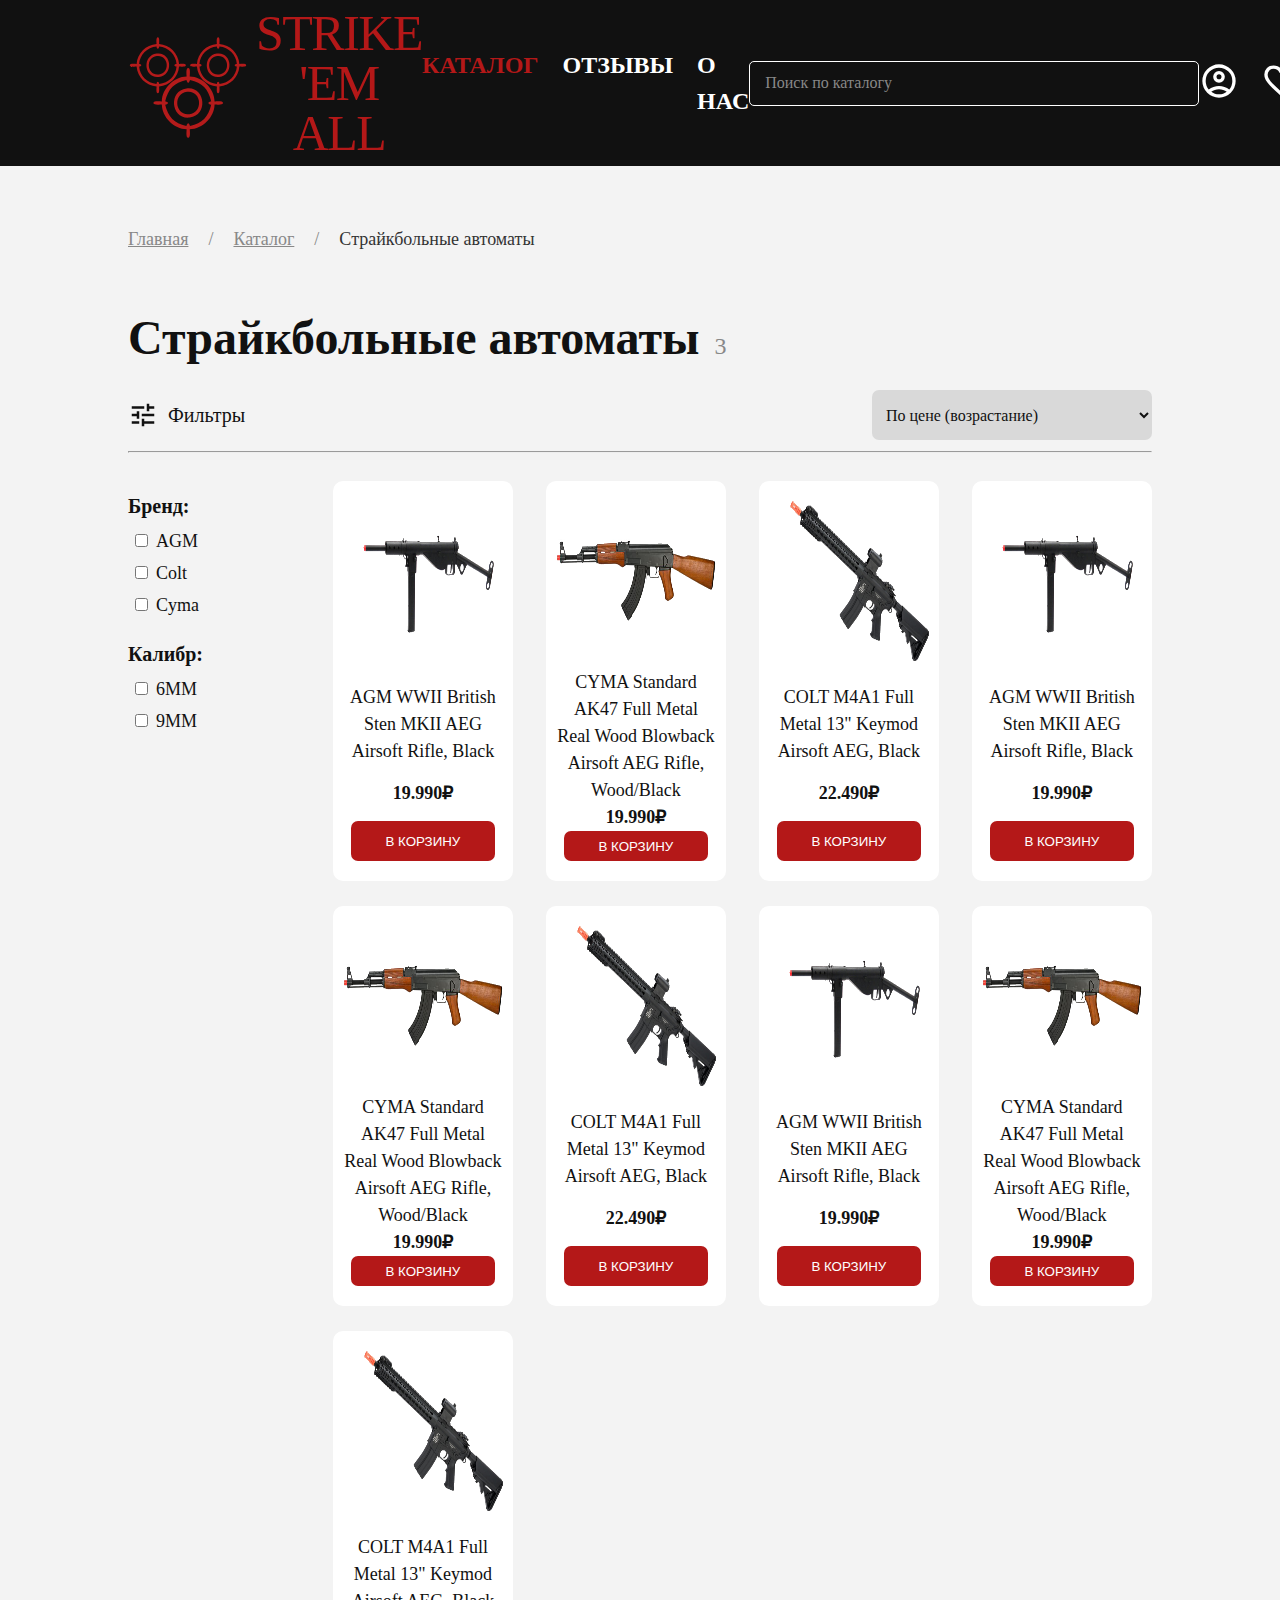
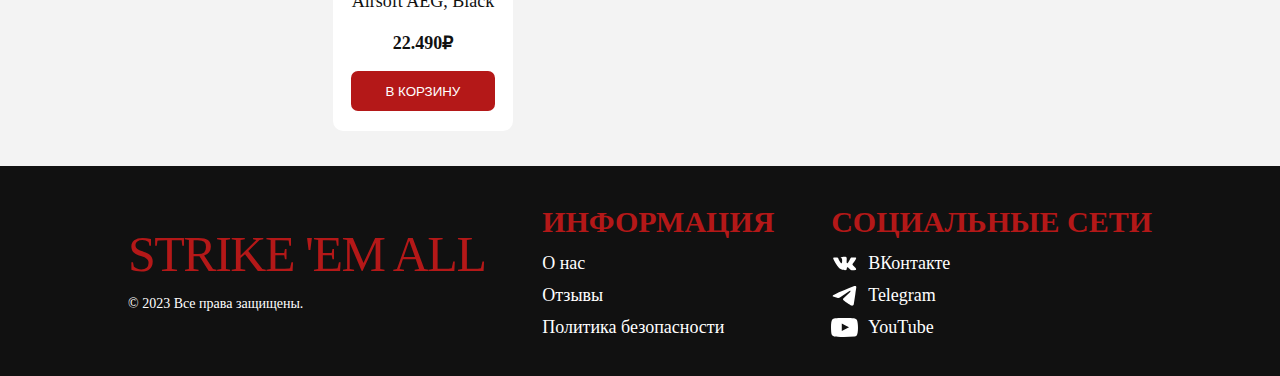
<file: src/html/index_more_catitems.html>
<!DOCTYPE html>
<html>
    <head>
        <title>Strike 'Em All</title>
        <meta charset="utf-8">
        <meta name="language" content="RU">
        <meta name="viewport" content="width=device-width, initial-scale=1">
        <link rel="stylesheet" href="../css/style.css">
    </head>
    <body>
        <div class="stike-em-all-page">
            <div class="header">
                <div class="header-container">
                    <div class="header-container__column header-logo">
                        <a class="header-logo__link" href="#">
                            <div class="header-logo__container">
                                <img class="header-logo__container--img noselect" src="../img/strike-em-all-logo.svg" alt="three_targets">
                                <span class="header-logo__container--label">Strike 'Em All</span>
                            </div>
                            <div class="header-logo__placeholder"></div>
                        </a>
                    </div>
                    <nav class="header-container__column website-menu">
                        <ul class="pieces">
                            <li class="pieces__item"><a class="pieces__link" href="#">Каталог</a></li>
                            <li class="pieces__item"><a class="pieces__link" href="#">Отзывы</a></li>
                            <li class="pieces__item"><a class="pieces__link" href="#">О нас</a></li>
                        </ul>
                    </nav>
                    <div class="header-container__column catalog-search">
                        <form class="catalog-search__form" action="/search/" method="get" autocomplete="off" >
                            <input 
                                type="text" 
                                name="text"
                                placeholder="Поиск по каталогу" 
                                class="catalog-search__field">
                        </form>
                    </div>
                    <nav class="header-container__column user-navigation">
                        <ul class="pieces">
                            <li class="pieces__item"><a class="pieces__link" href="#"><img class="noselect" src="../img/icons/person_icon_fff.svg" alt="account"></a></li>
                            <li class="pieces__item"><a class="pieces__link" href="#"><img class="noselect" src="../img/icons/favourites_icon_fff.svg" alt="favourites"></a></li>
                            <li class="pieces__item"><a class="pieces__link" href="#"><img class="noselect" src="../img/icons/shopping_cart_icon_fff.svg" alt="shopping_basket"></a></li>
                        </ul>
                    </nav>
                </div>
            </div>
            <div class="main">
                <div class="main-container">
                    <div class="main-container__row category-header">
                        <nav class="catalog-breadcrumbs">
                            <ol class="stages">
                                <li class="stages__item"><a class="stages__link" href="#">Главная</a></li>
                                <li class="stages__item"><a class="stages__link" href="#">Каталог</a></li>
                                <li class="stages__item stages__item--last"><span class="stages__link" href="#">Страйкбольные автоматы</span></li>
                            </ol>
                        </nav>
                        <div class="header-headline">
                            <h1 class="headline__item header-headline__label">Страйкбольные автоматы</h1>
                            <span class="headline__item header-headline__count">3</span>
                        </div>
                        <div class="post-headline-space">
                            <div class="post-headline__column filter-text">
                                <img class="filter-text__column filter-text__img noselect" src="../img/icons/filter_icon_111.svg" alt="filters">
                                <span class="filter-text__column filter-text__label">Фильтры</span>
                            </div>
                            <div class="post-headline__column filters-flow">
                            </div>
                            <div class="post-headline__column catalog-items-select">
                                <form class="catalog-items-select__form" action="/select/" method="get">
                                    <select class="catalog-items-select__button" name="catalog-items">
                                        <option value="">По цене (возрастание)</option>
                                        <option value="price_desc">По цене (убывание)</option>
                                        <option value="name_asc">По названию (возрастание)</option>
                                        <option value="name_desc">По названию (убывание)</option>
                                        <option value="pop_desc">Популярные</option>
                                        <option value="rate_desc">Высокий рейтинг</option>
                                    </select>
                                </form>
                            </div>
                        </div>
                        <hr class="catalog-divide-line">
                    </div>
                    <div class="main-container__row category">
                        <div class="category__column catalog-filter-column">
                            <div class="catitem-filter" id="catitem-brand">
                                <span class="catitem-filter__name">Бренд:</span>
                                <ul class="pieces">
                                    <li class="pieces__item noselect"><input type="checkbox">AGM</li>
                                    <li class="pieces__item noselect"><input type="checkbox">Colt</li>
                                    <li class="pieces__item noselect"><input type="checkbox">Cyma</li>
                                </ul>
                            </div>
                            <div class="catitem-filter" id="catitem-caliber">
                                <span class="catitem-filter__name">Калибр:</span>
                                <ul class="pieces">
                                    <li class="pieces__item noselect"><input type="checkbox">6ММ</li>
                                    <li class="pieces__item noselect"><input type="checkbox">9ММ</li>
                                </ul>
                            </div>
                        </div>
                        <div class="category__column catitem-column">
                            <div class="catitem-unit">
                                <div class="catitem-unit__elem">
                                    <a class="catitem-unit__elem__subelem" href="#"><img class="noselect" src="../img/items-previews/AGM_WWII_British_Sten_MKII.png"></a>
                                    <a class="catitem-unit__elem__subelem catitem-label" href="#">AGM WWII British Sten MKII AEG Airsoft Rifle, Black</a>
                                    <span class="catitem-unit__elem__subelem catitem-price">19.990₽</span>
                                </div>
                                <input class="catitem-unit__elem catitem-purchase-button" type="button" value="В корзину">
                            </div>
                            <div class="catitem-unit">
                                <div class="catitem-unit__elem">
                                    <a class="catitem-unit__elem__subelem" href="#"><img class="noselect" src="../img/items-previews/CYMA_Standard_AK47_FullMetal.png"></a>
                                    <a class="catitem-unit__elem__subelem catitem-label" href="#">CYMA Standard AK47 Full Metal Real Wood Blowback Airsoft AEG Rifle, Wood/Black</a>
                                    <span class="catitem-unit__elem__subelem catitem-price">19.990₽</span>
                                </div>
                                <input class="catitem-unit__elem catitem-purchase-button" type="button" value="В корзину">
                            </div>
                            <div class="catitem-unit">
                                <div class="catitem-unit__elem">
                                    <a class="catitem-unit__elem__subelem" href="#"><img class="noselect" src="../img/items-previews/COLT_M4A1_FullMetal_13_Keymod_Airsoft_AEG_Black.png"></a>
                                    <a class="catitem-unit__elem__subelem catitem-label" href="#">COLT M4A1 Full Metal 13" Keymod Airsoft AEG, Black</a>
                                    <span class="catitem-unit__elem__subelem catitem-price">22.490₽</span>
                                </div>
                                <input class="catitem-unit__elem catitem-purchase-button" type="button" value="В корзину">
                            </div>
                            <div class="catitem-unit">
                                <div class="catitem-unit__elem">
                                    <a class="catitem-unit__elem__subelem" href="#"><img class="noselect" src="../img/items-previews/AGM_WWII_British_Sten_MKII.png"></a>
                                    <a class="catitem-unit__elem__subelem catitem-label" href="#">AGM WWII British Sten MKII AEG Airsoft Rifle, Black</a>
                                    <span class="catitem-unit__elem__subelem catitem-price">19.990₽</span>
                                </div>
                                <input class="catitem-unit__elem catitem-purchase-button" type="button" value="В корзину">
                            </div>
                            <div class="catitem-unit">
                                <div class="catitem-unit__elem">
                                    <a class="catitem-unit__elem__subelem" href="#"><img class="noselect" src="../img/items-previews/CYMA_Standard_AK47_FullMetal.png"></a>
                                    <a class="catitem-unit__elem__subelem catitem-label" href="#">CYMA Standard AK47 Full Metal Real Wood Blowback Airsoft AEG Rifle, Wood/Black</a>
                                    <span class="catitem-unit__elem__subelem catitem-price">19.990₽</span>
                                </div>
                                <input class="catitem-unit__elem catitem-purchase-button" type="button" value="В корзину">
                            </div>
                            <div class="catitem-unit">
                                <div class="catitem-unit__elem">
                                    <a class="catitem-unit__elem__subelem" href="#"><img class="noselect" src="../img/items-previews/COLT_M4A1_FullMetal_13_Keymod_Airsoft_AEG_Black.png"></a>
                                    <a class="catitem-unit__elem__subelem catitem-label" href="#">COLT M4A1 Full Metal 13" Keymod Airsoft AEG, Black</a>
                                    <span class="catitem-unit__elem__subelem catitem-price">22.490₽</span>
                                </div>
                                <input class="catitem-unit__elem catitem-purchase-button" type="button" value="В корзину">
                            </div>
                            <div class="catitem-unit">
                                <div class="catitem-unit__elem">
                                    <a class="catitem-unit__elem__subelem" href="#"><img class="noselect" src="../img/items-previews/AGM_WWII_British_Sten_MKII.png"></a>
                                    <a class="catitem-unit__elem__subelem catitem-label" href="#">AGM WWII British Sten MKII AEG Airsoft Rifle, Black</a>
                                    <span class="catitem-unit__elem__subelem catitem-price">19.990₽</span>
                                </div>
                                <input class="catitem-unit__elem catitem-purchase-button" type="button" value="В корзину">
                            </div>
                            <div class="catitem-unit">
                                <div class="catitem-unit__elem">
                                    <a class="catitem-unit__elem__subelem" href="#"><img class="noselect" src="../img/items-previews/CYMA_Standard_AK47_FullMetal.png"></a>
                                    <a class="catitem-unit__elem__subelem catitem-label" href="#">CYMA Standard AK47 Full Metal Real Wood Blowback Airsoft AEG Rifle, Wood/Black</a>
                                    <span class="catitem-unit__elem__subelem catitem-price">19.990₽</span>
                                </div>
                                <input class="catitem-unit__elem catitem-purchase-button" type="button" value="В корзину">
                            </div>
                            <div class="catitem-unit">
                                <div class="catitem-unit__elem">
                                    <a class="catitem-unit__elem__subelem" href="#"><img class="noselect" src="../img/items-previews/COLT_M4A1_FullMetal_13_Keymod_Airsoft_AEG_Black.png"></a>
                                    <a class="catitem-unit__elem__subelem catitem-label" href="#">COLT M4A1 Full Metal 13" Keymod Airsoft AEG, Black</a>
                                    <span class="catitem-unit__elem__subelem catitem-price">22.490₽</span>
                                </div>
                                <input class="catitem-unit__elem catitem-purchase-button" type="button" value="В корзину">
                            </div>
                        </div>
                    </div>
                </div>
            </div>
            <div class="footer">
                <div class="footer-container">
                    <div class="footer-container__column footer-logo">
                            <div class="footer-logo__container">
                                <a class="footer-logo__link" href="#"><span class="footer-logo__container--label">Strike 'Em All</span></a>
                                <p class="footer-logo__container--copyright">© 2023 Все права защищены.</p>
                            </div>
                            <div class="header-logo__placeholder"></div>
                    </div>
                    <nav class="footer-container__column website-info">
                        <span class="footer-label website-info-label">Информация</span>
                        <ul>
                            <li><a href="#">О нас</a></li>
                            <li><a href="#">Отзывы</a></li>
                            <li><a href="#">Политика безопасности</a></li>
                        </ul>
                    </nav>
                    <nav class="footer-container__column social-media">
                        <span class="footer-label social-media-label">Социальные сети</span>
                        <ul>
                            <li><a class="social-media-item" href="#">
                                <img class="noselect" src="../img/icons/vk_icon_fff.svg" alt="vk">
                                <span>ВКонтакте</span>
                            </a></li>
                            <li><a class="social-media-item" href="#">
                                <img class="noselect" src="../img/icons/telegram_icon_fff.svg" alt="telegram">
                                <span>Telegram</span>
                            </a></li>
                            <li><a class="social-media-item" href="#">
                                <img class="noselect" src="../img/icons/youtube_icon_fff.svg" alt="youtube">
                                <span>YouTube</span>
                            </a></li>
                        </ul>
                    </nav>
                </div>
            </div>
        </div>
    </body>
</html>
</file>
<file: src/css/style.css>
/* # General */
body {
    margin: 0;
}

a {
    text-decoration: none;
}

ul {
    list-style-type: none;
    padding: 0;
    margin: 0;
}

.noselect {
	-webkit-user-select: none;
	-khtml-user-select: none;
	-moz-user-select: none;
	-ms-user-select: none;
	user-select: none;
}

/* *::selection {
    background: #B41818;
    color: #ffffff;
  }
*::-moz-selection {
    background: #B41818;
    color: #ffffff;
  }
*::-webkit-selection {
    background: #B41818;
    color: #ffffff;
} */



/* # Page */

.stike-em-all-page {
    display: flex;
    flex-direction: column;
}



/* ## Header */

.header {
    color: #FFFFFF;
    background-color: #111111;
}

.header-container {
    margin: 8px auto;
    width: 80%;

    display: flex;
    flex-direction: row;
    justify-content: space-between;
    align-items: center;
}


/* ### Header Logo */

.header-logo {
    display: flex;
}

.header-logo__container {
    display: flex;
    flex-direction: row;
    align-items: center;
}

.header-logo__container--img {
    width: 120px;
    height: 120px;
}

.header-logo__container--label {
    margin-left: 8px;
    
    color: #B41818;
    text-align: center;
    font-family: 'Odor Mean Chey';
    font-size: 50px;
    font-style: normal;
    font-weight: 400;
    line-height: 50px; 
    letter-spacing: -1.5px;
    text-transform: uppercase;
}


/* ### Header Menu */

.website-menu .pieces {
    display: flex;
    flex-direction: row;
    gap: 24px;
}

.website-menu .pieces__link {
    color: #FFF;
    text-align: center;
    font-family: 'Merriweather';
    font-size: 24px;
    font-style: normal;
    font-weight: 700;
    line-height: 36px; 
    text-transform: uppercase;

    transition: color 0.2s;
}

.website-menu .pieces__item:first-child .pieces__link {
    color: #B41818;
}

.website-menu .pieces__link:hover {
    color: #B41818;
}


/* ### Header Catalog Search */

.catalog-search__field {
    box-sizing: border-box;
    height: 45px;
    width: 450px;

    color: #fff;
    font-size: 16px;
    font-family: 'Merriweather';
    vertical-align: middle;

    padding-left: 15px;


    border: 1px solid #fff;
    border-radius: 5px;
    background-color: #111111;
    transition: border 0.2s;
}

.catalog-search__field::placeholder {
    color: #888;
    font-family: 'Merriweather';
}

.catalog-search__field:focus {
    border: 1px solid #B41818;
    outline: 2px solid #B41818;
}


/* ### Header User Navigation */

.user-navigation .pieces {
    display: flex;
    flex-direction: row;
    align-items: center;
    gap: 22px;
}

.user-navigation .pieces img {
    width: 40px;
}



/* ## Main */

.main {
    color: #111;
    background-color: #F3F3F3;
}

.main-container {
    margin: 0 auto;
    padding-bottom: 10px;
    width: 80%;

    display: flex;
    flex-direction: column;
    /* justify-content: center; */
    /* align-items: center; */
}


/* ### Main-Header */

/* ### # Main-Header Catalog Breadcrumbs*/

.catalog-breadcrumbs .stages {
    display: flex;
    flex-direction: row;
    gap: 20px;

    margin-top: 60px;
    padding: 0;

    list-style-type: none;
}

.catalog-breadcrumbs .stages__item,
.catalog-breadcrumbs .stages__link {
    color: #888;
    text-align: center;
    font-family: 'Merriweather';
    font-size: 18px;
    font-style: normal;
    font-weight: 400;
    line-height: 27px;
}

.catalog-breadcrumbs .stages__item:nth-child(2)::before,
.catalog-breadcrumbs .stages__item:nth-child(3)::before
{
    content: "/";
    margin-right: 20px;
}

.catalog-breadcrumbs .stages__item:nth-child(3) .stages__link {
    color: #333;
}

.catalog-breadcrumbs a {
    text-decoration: underline;
}

.catalog-breadcrumbs a:hover {
    color: #B41818;
    text-decoration: none;
}

/* ### # Main-Header Catalog Headline */

.header-headline {
    display: flex;
    flex-direction: row;
    justify-content: flex-start;
    align-items: baseline;

    /* border: 1px solid #B41818; */
}

.header-headline .header-headline__label {
    color: #111;
    font-family: 'Merriweather';
    font-size: 48px;
    line-height: 68px;

    margin-top: 35px;
    margin-bottom: 15px; 
}

.header-headline .header-headline__count {
    margin-left: 15px;
    
    color: #888;
    font-family: 'Merriweather';
    font-size: 24px;
    font-weight: 400;
    line-height: 36px;
}

/* ### # Main-Header Post Headline Space */

.post-headline-space {
    display: flex;
    flex-direction: row;
    justify-content: space-between;
    align-items: center;
}

.filter-text {
    display: flex;
    align-items: center;
}

.filter-text .filter-text__img {
    width: 30px;
    height: 30px;
}

.filter-text .filter-text__label {
    margin-left: 10px;

    color: #111;
    font-family: 'Merriweather';
    font-size: 20px;
    line-height: 30px;
}

.catalog-items-select__button {
    width: 280px;
    height: 50px;

    background-color: #d9d9d9;
    border: none;
    border-radius: 7px;

    padding: 0px 10px;
    margin: 3px 0;

    font-family: 'Merriweather';
    font-size: 16px;
    line-height: 24px;
    color: #111;
}



/* ### Main-Category */

.category {
    display: flex;
    flex-direction: row;

    padding-top: 20px;
}

/* ### # Main-Category Filter Column */

.catalog-filter-column {
    flex-basis: 20%;

    display: flex;
    flex-direction: column;

    color: #111;
    font-family: 'Merriweather';
    font-size: 18px;
    line-height: 27px;

    margin-top: 10px;
}

.catitem-filter {
    margin-bottom: 15px;
}

.catitem-filter__name {
    font-size: 20px;
    line-height: 30px;
    font-weight: bold;
}

.catalog-filter-column .pieces {
    margin-top: 7px;
    margin-bottom: 5px;
}

.catalog-filter-column .pieces__item {
    margin-left: 3px;
    margin-bottom: 5px;
}

.catalog-filter-column .pieces__item input {
    margin-right: 8px;
}


/* ### # Main-Category Catalog Items Column */

.catitem-column {
    flex-basis: 80%;
    height: 100%;

    display: flex;
    flex-direction: row;
    flex-wrap: wrap;
    align-items: flex-start;
    gap: 4%;
}

.catitem-unit {
    border-radius: 10px;
    background-color: #fff;

    display: flex;
    flex-direction: column;
    justify-content: space-between;
    align-items: center;
    
    box-sizing: border-box;
    
    width: 22%;
    height: 400px;

    padding: 20px 0;
    margin-bottom: 25px;

    color: #111;
    font-family: 'Merriweather';
    font-size: 18px;
    line-height: 27px; 
}

.catitem-unit__elem:first-child {
    flex-basis: 85%;

    display: flex;
    flex-direction: column;
    justify-content: space-between;
    align-items: center;

    text-align: center;
    margin: 0px 10px;
}

.catitem-unit__elem img {
    width: 100%;
    height: 160px;
}

.catitem-label {
    color: #111;
    transition: color 0.05s;
}

.catitem-label:hover {
    color: #B41818;
}

.catitem-price {
    font-weight: bold;
}

.catitem-purchase-button {
    width: 80%;
    height: 40px;

    background-color: #B41818;
    border: none;
    border-radius: 7px;

    margin: 0;
    padding: 0;

    text-align: center;
    text-transform: uppercase;
    color: #fff;

    transition: background-color 0.3s;
}

.catitem-purchase-button:hover {
    background-color: #111;
}



/* ## Footer */

.footer {
    color: #FFFFFF;
    background-color: #111111;
    
    display: flex;
    flex-direction: row;

    padding-top: 35px;
    padding-bottom: 35px;
}

.footer-container {
    margin: 0 auto;
    width: 80%;

    display: flex;
    flex-direction: row;
    justify-content: space-between;
    align-items: center;
}


/* ### Footer Logo */

.footer-logo__container {
    display: flex;
    flex-direction: column;
    justify-content: flex-end;

    box-sizing: border-box;
    width: 100%;
}


.footer-logo__container--label {
    color: #B41818;
    text-align: center;
    font-family: 'Odor Mean Chey';
    font-size: 50px;
    font-style: normal;
    font-weight: 400;
    line-height: 50px; 
    letter-spacing: -1.5px;
    text-transform: uppercase;
}

.footer-logo__container--copyright {
    margin-bottom: 0px;

    color: #fff;
    font-family: 'Merriweather';
    font-size: 14px;
    line-height: 21px; 
}

/* ### Footer Info */

.footer-label {
    color: #B41818;

    font-family: 'Merriweather';
    font-size: 30px;
    font-weight: 700;
    line-height: 42px;
    text-transform: uppercase;
}

.footer ul {
    margin-top: 7px;
}

.footer ul li {
    margin-top: 5px;
}

.footer ul li a {
    color: #FFF;

    font-family: 'Merriweather';
    font-size: 18px;
    font-style: normal;
    font-weight: 400;
    line-height: 27px;

    transition: color 0.2s;
}

.footer ul li a:hover {
    color: #B41818;
}


/* ### Footer Social Media */

.social-media img {
    width: 27px;
    height: 27px;
}

.social-media-item {
    display: flex;
}

.social-media img {
    margin-right: 10px;
}
</file>
